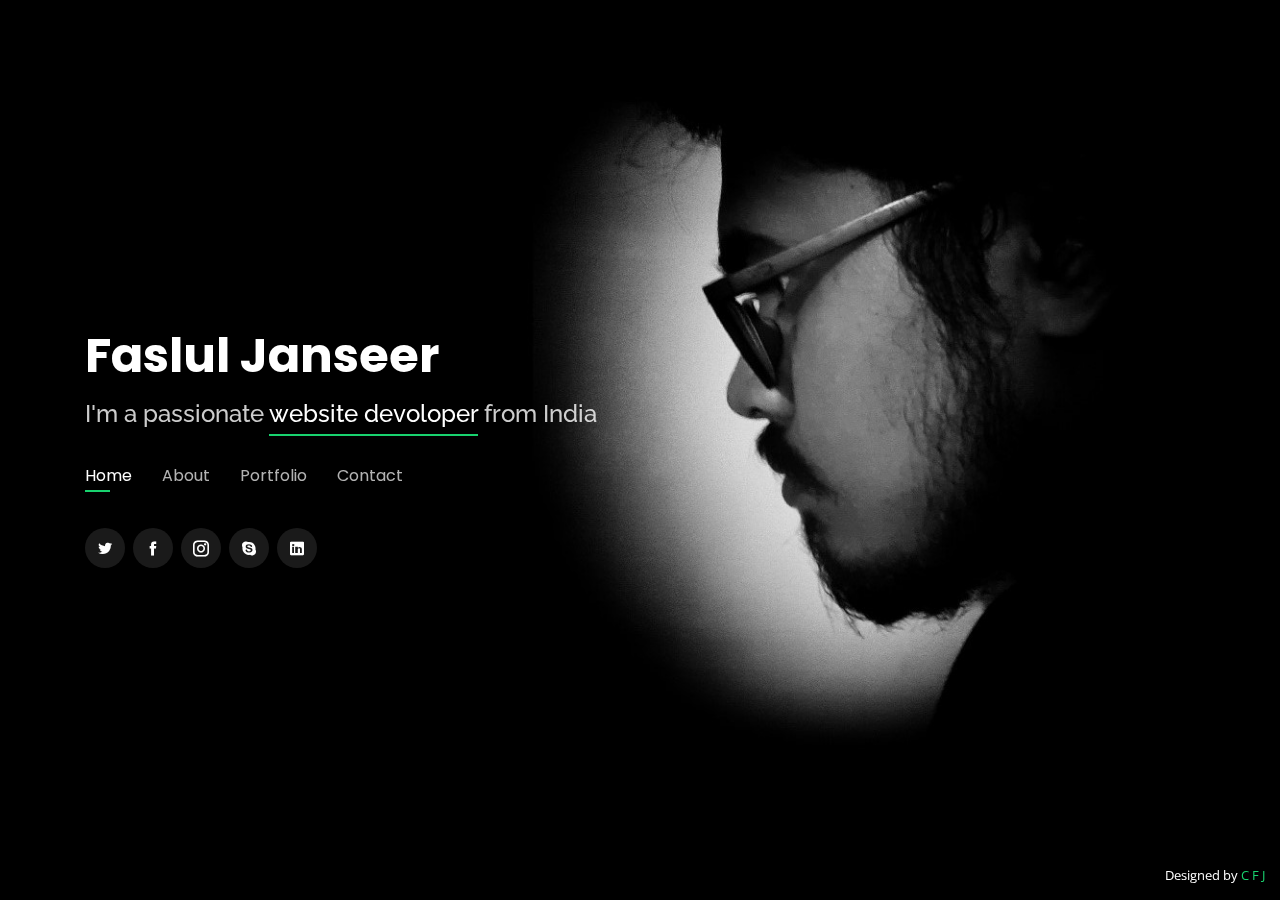
<file: index.html>
<!DOCTYPE html>
<html lang="en">

<head>
  <meta charset="utf-8">
  <meta content="width=device-width, initial-scale=1.0" name="viewport">

  <title>Faslul Janseer</title>
  <meta content="" name="descriptison">
  <meta content="" name="keywords">

  <!-- Favicons -->
  <link href="assets/img/profile.jpeg" rel="icon">
  <link href="assets/img/apple-touch-icon.png" rel="apple-touch-icon">

  <!-- Google Fonts -->
  <link href="https://fonts.googleapis.com/css?family=Open+Sans:300,300i,400,400i,600,600i,700,700i|Raleway:300,300i,400,400i,500,500i,600,600i,700,700i|Poppins:300,300i,400,400i,500,500i,600,600i,700,700i" rel="stylesheet">

  <!-- Vendor CSS Files -->
  <link href="assets/vendor/bootstrap/css/bootstrap.min.css" rel="stylesheet">
  <link href="assets/vendor/icofont/icofont.min.css" rel="stylesheet">
  <link href="assets/vendor/remixicon/remixicon.css" rel="stylesheet">
  <link href="assets/vendor/owl.carousel/assets/owl.carousel.min.css" rel="stylesheet">
  <link href="assets/vendor/boxicons/css/boxicons.min.css" rel="stylesheet">
  <link href="assets/vendor/venobox/venobox.css" rel="stylesheet">

  <!-- Template Main CSS File -->
  <link href="assets/css/style.css" rel="stylesheet">
  <script src="https://ajax.googleapis.com/ajax/libs/jquery/3.5.1/jquery.min.js"></script>

</head>

<body>

  <!-- ======= Header ======= -->
  <header id="header" class="header-tops">
    <div class="container">

      <h1><a href="index.html">Faslul Janseer</a></h1>
      <!-- Uncomment below if you prefer to use an image logo -->
      <!-- <a href="index.html" class="mr-auto"><img src="assets/img/logo.png" alt="" class="img-fluid"></a> -->
      <h2>I'm a passionate <span>website devoloper</span> from India</h2>

      <nav class="nav-menu d-none d-lg-block">
        <ul>
          <li class="active"><a href="#header">Home</a></li>
          <li><a href="#about">About</a></li>
          <li><a href="#portfolio">Portfolio</a></li>
          <li><a href="#contact">Contact</a></li>
        </ul>
      </nav><!-- .nav-menu -->

      <div class="social-links">
        <a href="https://twitter.com/fasluljanseer" class="twitter"><i class="icofont-twitter"></i></a>
        <a href="https://www.facebook.com/fasluljanseer.fasluljanseer" class="facebook"><i class="icofont-facebook"></i></a>
        <a href="https://www.instagram.com/janseer_ckn/" class="instagram"><i class="icofont-instagram"></i></a>
        <a href="#" class="google-plus"><i class="icofont-skype"></i></a>
        <a href="https://in.linkedin.com/in/faslul-janseer-579126147" class="linkedin"><i class="icofont-linkedin"></i></a>
      </div>

    </div>
  </header><!-- End Header -->

  <!-- ======= About Section ======= -->
  <section id="about" class="about">

    <!-- ======= About Me ======= -->
    <div class="about-me container">

      <div class="section-title">
        <h2>About</h2>
        <p>Learn more about me</p>
      </div>

      <div class="row">
        <div class="col-lg-4" data-aos="fade-right">
          <img src="assets/img/profile.jpeg" class="img-fluid" alt="">
        </div>
        <div class="col-lg-8 pt-4 pt-lg-0 content" data-aos="fade-left">
          <h3>website developer</h3>
          <p class="font-italic">
           Design and develop responsive website.
          </p>
          <div class="row">
            <div class="col-lg-6">
              <ul>
                <li><i class="icofont-rounded-right"></i> <strong>Birthday:</strong> 8 JUNE 1998</li>
                <li><i class="icofont-rounded-right"></i> <strong>Website:</strong> www.fasluljanseer.com</li>
                <li><i class="icofont-rounded-right"></i> <strong>Phone:</strong> +91 7558075100</li>
                <li><i class="icofont-rounded-right"></i> <strong>City:</strong> Malappuram, Kerala</li>
              </ul>
            </div>
            <div class="col-lg-6">
              <ul>
                <li><i class="icofont-rounded-right"></i> <strong>Age:</strong> 22</li>
                <li><i class="icofont-rounded-right"></i> <strong>Degree:</strong> Master</li>
                <li><i class="icofont-rounded-right"></i> <strong>Email:</strong> fasluljanseer@gmail.com</li>
                <li><i class="icofont-rounded-right"></i> <strong>Freelance:</strong> Available</li>
              </ul>
            </div>
          </div>
          <p>

          </p>
        </div>
      </div>

    </div><!-- End About Me -->

    <!-- ======= Counts ======= -->
    <!-- End Counts -->

    <!-- ======= Skills  ======= -->
    <div class="skills container">

      <div class="section-title">
        <h2>Skills</h2>
      </div>

      <div class="row skills-content">

        <div class="col-lg-6">

          <div class="progress">
            <span class="skill">HTML <i class="val">99%</i></span>
            <div class="progress-bar-wrap">
              <div class="progress-bar" role="progressbar" aria-valuenow="99" aria-valuemin="0" aria-valuemax="100"></div>
            </div>
          </div>

          <div class="progress">
            <span class="skill">CSS <i class="val">90%</i></span>
            <div class="progress-bar-wrap">
              <div class="progress-bar" role="progressbar" aria-valuenow="90" aria-valuemin="0" aria-valuemax="100"></div>
            </div>
          </div>

          <div class="progress">
            <span class="skill">JavaScript <i class="val">75%</i></span>
            <div class="progress-bar-wrap">
              <div class="progress-bar" role="progressbar" aria-valuenow="75" aria-valuemin="0" aria-valuemax="100"></div>
            </div>
          </div>

        </div>

        <div class="col-lg-6">

          <div class="progress">
            <span class="skill">PHP <i class="val">40%</i></span>
            <div class="progress-bar-wrap">
              <div class="progress-bar" role="progressbar" aria-valuenow="40" aria-valuemin="0" aria-valuemax="100"></div>
            </div>
          </div>

          <div class="progress">
            <span class="skill">WordPress/CMS <i class="val">60%</i></span>
            <div class="progress-bar-wrap">
              <div class="progress-bar" role="progressbar" aria-valuenow="60" aria-valuemin="0" aria-valuemax="100"></div>
            </div>
          </div>

          <div class="progress">
            <span class="skill">Photoshop <i class="val">30%</i></span>
            <div class="progress-bar-wrap">
              <div class="progress-bar" role="progressbar" aria-valuenow="30" aria-valuemin="0" aria-valuemax="100"></div>
            </div>
          </div>

        </div>

      </div>

    </div><!-- End Skills -->

    <!-- ======= Interests ======= -->
    <div class="interests container">

      <div class="section-title">
        <h2>Interests</h2>
      </div>

      <div class="row">
        <div class="col-lg-3 col-md-4">
          <div class="icon-box">
            <i class="ri-music-2-line" style="color: #7801ff;"></i>
            <h3>Music</h3>
          </div>
        </div>
        <div class="col-lg-3 col-md-4">
          <div class="icon-box">
            <i class="ri-game-line" style="color: #07ffac;"></i>
            <h3>Games</h3>
          </div>
        </div>
        <div class="col-lg-3 col-md-4">
          <div class="icon-box">
            <i class="ri-code-line" style="color: #ffbb2c;"></i>
            <h3>Coding</h3>
          </div>
        </div>
        <div class="col-lg-3 col-md-4">
          <div class="icon-box">
            <i class="ri-movie-line" style="color: #ff1313;"></i>
            <h3>Movies</h3>
          </div>
        </div>
      </div>

    </div><!-- End Interests -->

    <!-- ======= Testimonials ======= -->
    <!-- End Testimonials  -->

  </section><!-- End About Section -->

  <!-- ======= Resume Section ======= -->
  <!-- End Resume Section -->

  <!-- ======= Services Section ======= -->
  <!-- End Services Section -->

  <!-- ======= Portfolio Section ======= -->
  <section id="portfolio" class="portfolio">
    <div class="container">

      <div class="section-title">
        <h2>Works</h2>
        <p>My Works</p>
      </div>

      <div class="row">
        <div class="col-lg-12 d-flex justify-content-center">
          <ul id="portfolio-flters">
            <li data-filter="*" class="filter-active">All</li>
            <li data-filter=".filter-app">App</li>
            <li data-filter=".filter-card">Images</li>
            <li data-filter=".filter-web">Web</li>
          </ul>
        </div>
      </div>

      <div class="row portfolio-container">

        <div class="col-lg-4 col-md-6 portfolio-item filter-app">
          <div class="portfolio-wrap">
            <img src="assets/img/portfolio/portfolio-1.jpg" class="img-fluid" alt="">
            <div class="portfolio-info">
              <h4>App 1</h4>
              <p>App</p>
              <div class="portfolio-links">
                <a href="assets/img/portfolio/portfolio-1.jpg" data-gall="portfolioGallery" class="venobox" title="App 1"><i class="bx bx-plus"></i></a>
                <a href="portfolio-details.html" data-gall="portfolioDetailsGallery" data-vbtype="iframe" class="venobox" title="Portfolio Details"><i class="bx bx-link"></i></a>
              </div>
            </div>
          </div>
        </div>

        <div class="col-lg-4 col-md-6 portfolio-item filter-web">
          <div class="portfolio-wrap">
            <img src="assets/img/portfolio/messiPage.JPG" class="img-fluid" style="height: 265px;" alt="">
            <div class="portfolio-info">
              <h4>Web 3</h4>
              <p>Web</p>
              <div class="portfolio-links">
                <a href="assets/img/portfolio/messiPage.JPG" data-gall="portfolioGallery" class="venobox" title="Web 3"><i class="bx bx-plus"></i></a>
                <a href="https://cfjanseer.github.io/messi/" data-gall="portfolioDetailsGallery" data-vbtype="iframe" class="venobox" title="Portfolio Details"><i class="bx bx-link"></i></a>
              </div>
            </div>
          </div>
        </div>

        <div class="col-lg-4 col-md-6 portfolio-item filter-app">
          <div class="portfolio-wrap">
            <img src="assets/img/portfolio/portfolio-3.jpg" class="img-fluid" alt="">
            <div class="portfolio-info">
              <h4>App 2</h4>
              <p>App</p>
              <div class="portfolio-links">
                <a href="assets/img/portfolio/portfolio-3.jpg" data-gall="portfolioGallery" class="venobox" title="App 2"><i class="bx bx-plus"></i></a>
                <a href="portfolio-details.html" data-gall="portfolioDetailsGallery" data-vbtype="iframe" class="venobox" title="Portfolio Details"><i class="bx bx-link"></i></a>
              </div>
            </div>
          </div>
        </div>

        <div class="col-lg-4 col-md-6 portfolio-item filter-card">
          <div class="portfolio-wrap">
            <img src="assets/img/portfolio/portfolio-4.jpg" class="img-fluid" alt="">
            <div class="portfolio-info">
              <h4>Card 2</h4>
              <p>Card</p>
              <div class="portfolio-links">
                <a href="assets/img/portfolio/portfolio-4.jpg" data-gall="portfolioGallery" class="venobox" title="Card 2"><i class="bx bx-plus"></i></a>
                <a href="portfolio-details.html" data-gall="portfolioDetailsGallery" data-vbtype="iframe" class="venobox" title="Portfolio Details"><i class="bx bx-link"></i></a>
              </div>
            </div>
          </div>
        </div>

        <div class="col-lg-4 col-md-6 portfolio-item filter-web">
          <div class="portfolio-wrap">
            <img src="assets/img/portfolio/portfolio-5.jpg" class="img-fluid" alt="">
            <div class="portfolio-info">
              <h4>Web 2</h4>
              <p>Web</p>
              <div class="portfolio-links">
                <a href="assets/img/portfolio/portfolio-5.jpg" data-gall="portfolioGallery" class="venobox" title="Web 2"><i class="bx bx-plus"></i></a>
                <a href="portfolio-details.html" data-gall="portfolioDetailsGallery" data-vbtype="iframe" class="venobox" title="Portfolio Details"><i class="bx bx-link"></i></a>
              </div>
            </div>
          </div>
        </div>

        <div class="col-lg-4 col-md-6 portfolio-item filter-app">
          <div class="portfolio-wrap">
            <img src="assets/img/portfolio/portfolio-6.jpg" class="img-fluid" alt="">
            <div class="portfolio-info">
              <h4>App 3</h4>
              <p>App</p>
              <div class="portfolio-links">
                <a href="assets/img/portfolio/portfolio-6.jpg" data-gall="portfolioGallery" class="venobox" title="App 3"><i class="bx bx-plus"></i></a>
                <a href="portfolio-details.html" data-gall="portfolioDetailsGallery" data-vbtype="iframe" class="venobox" title="Portfolio Details"><i class="bx bx-link"></i></a>
              </div>
            </div>
          </div>
        </div>

        <div class="col-lg-4 col-md-6 portfolio-item filter-card">
          <div class="portfolio-wrap">
            <img src="assets/img/portfolio/portfolio-7.jpg" class="img-fluid" alt="">
            <div class="portfolio-info">
              <h4>Card 1</h4>
              <p>Card</p>
              <div class="portfolio-links">
                <a href="assets/img/portfolio/portfolio-7.jpg" data-gall="portfolioGallery" class="venobox" title="Card 1"><i class="bx bx-plus"></i></a>
                <a href="portfolio-details.html" data-gall="portfolioDetailsGallery" data-vbtype="iframe" class="venobox" title="Portfolio Details"><i class="bx bx-link"></i></a>
              </div>
            </div>
          </div>
        </div>

        <div class="col-lg-4 col-md-6 portfolio-item filter-card">
          <div class="portfolio-wrap">
            <img src="assets/img/portfolio/portfolio-8.jpg" class="img-fluid" alt="">
            <div class="portfolio-info">
              <h4>Card 3</h4>
              <p>Card</p>
              <div class="portfolio-links">
                <a href="assets/img/portfolio/portfolio-8.jpg" data-gall="portfolioGallery" class="venobox" title="Card 3"><i class="bx bx-plus"></i></a>
                <a href="portfolio-details.html" data-gall="portfolioDetailsGallery" data-vbtype="iframe" class="venobox" title="Portfolio Details"><i class="bx bx-link"></i></a>
              </div>
            </div>
          </div>
        </div>

        <div class="col-lg-4 col-md-6 portfolio-item filter-web">
          <div class="portfolio-wrap">
            <img src="assets/img/portfolio/portfolio-9.jpg" class="img-fluid" alt="">
            <div class="portfolio-info">
              <h4>Web 3</h4>
              <p>Web</p>
              <div class="portfolio-links">
                <a href="assets/img/portfolio/portfolio-9.jpg" data-gall="portfolioGallery" class="venobox" title="Web 3"><i class="bx bx-plus"></i></a>
                <a href="portfolio-details.html" data-gall="portfolioDetailsGallery" data-vbtype="iframe" class="venobox" title="Portfolio Details"><i class="bx bx-link"></i></a>
              </div>
            </div>
          </div>
        </div>

      </div>

    </div>
  </section><!-- End Portfolio Section -->

  <!-- ======= Contact Section ======= -->
  <section id="contact" class="contact">
    <div class="container">

      <div class="section-title">
        <h2>Contact</h2>
        <p>Contact Me</p>
      </div>

      <div class="row mt-2">

        <div class="col-md-6 d-flex align-items-stretch">
          <div class="info-box">
            <i class="bx bx-map"></i>
            <h3>My Address</h3>
            <p>Chukkan House,Achanambalam,Vengara PIN: 676304</p>
          </div>
        </div>

        <div class="col-md-6 mt-4 mt-md-0 d-flex align-items-stretch">
          <div class="info-box">
            <i class="bx bx-share-alt"></i>
            <h3>Social Profiles</h3>
            <div class="social-links">
              <a href="https://twitter.com/fasluljanseer" class="twitter"><i class="icofont-twitter"></i></a>
              <a href="https://www.facebook.com/fasluljanseer.fasluljanseer" class="facebook"><i class="icofont-facebook"></i></a>
              <a href="https://www.instagram.com/janseer_ckn/" class="instagram"><i class="icofont-instagram"></i></a>
              <a href="#" class="google-plus"><i class="icofont-skype"></i></a>
              <a href="https://in.linkedin.com/in/faslul-janseer-579126147" class="linkedin"><i class="icofont-linkedin"></i></a>
            </div>
          </div>
        </div>

        <div class="col-md-6 mt-4 d-flex align-items-stretch">
          <div class="info-box">
            <i class="bx bx-envelope"></i>
            <h3>Email Me</h3>
            <p>fasluljanseer@gmail.com</p>
          </div>
        </div>
        <div class="col-md-6 mt-4 d-flex align-items-stretch">
          <div class="info-box">
            <i class="bx bx-phone-call"></i>
            <h3>Call Me</h3>
            <p>+91 7558075100</p>
          </div>
        </div>
      </div>

      <form id="submit-form" action="" role="form" class="php-email-form mt-4">
        <div class="form-row">
          <div class="col-md-6 form-group">
            <input type="text" name="name" class="form-control" id="name" placeholder="Your Name" data-rule="minlen:4" data-msg="Please enter at least 4 chars" />
            <div class="validate"></div>
          </div>
          <div class="col-md-6 form-group">
            <input type="email" class="form-control" name="email" id="email" placeholder="Your Email" data-rule="email" data-msg="Please enter a valid email" />
            <div class="validate"></div>
          </div>
        </div>
        <div class="form-group">
          <input type="text" class="form-control" name="subject" id="subject" placeholder="Phone Number" data-rule="minlen:4" data-msg="Please enter valid number" />
          <div class="validate"></div>
        </div>
        <div class="form-group">
          <textarea class="form-control" name="message" rows="5" data-rule="required" data-msg="Please write something for us" placeholder="Message"></textarea>
          <div class="validate"></div>
        </div>
        <div class="mb-3">
          <div class="loading">Loading</div>
          <div class="error-message"></div>
          <div class="sent-message">Your message has been sent. Thank you!</div>
        </div>
        <div class="text-center"><button type="submit">Send Message</button></div>
      </form>

    </div>
  </section><!-- End Contact Section -->

  <div class="credits">
    Designed by <a href="#">C F J</a>
  </div>
  <script>
    $("#submit-form").submit((e)=>{
        e.preventDefault()
        $.ajax({
            url:"https://script.google.com/macros/s/AKfycbzN5io8BKmFeEkJIKu2yiaWiBEi6a71XeJb0vb2a1EpJMYnyy0/exec",
            data:$("#submit-form").serialize(),
            method:"post",
            success:function (response){
                alert("Form submitted successfully")
                window.location.reload()
                //window.location.href="https://google.com"
            },
            error:function (err){
                alert("Something Error")

            }
        })
    })
</script>

  <!-- Vendor JS Files -->
  <script src="assets/vendor/jquery/jquery.min.js"></script>
  <script src="assets/vendor/bootstrap/js/bootstrap.bundle.min.js"></script>
  <script src="assets/vendor/jquery.easing/jquery.easing.min.js"></script>
  <script src="assets/vendor/php-email-form/validate.js"></script>
  <script src="assets/vendor/waypoints/jquery.waypoints.min.js"></script>
  <script src="assets/vendor/counterup/counterup.min.js"></script>
  <script src="assets/vendor/owl.carousel/owl.carousel.min.js"></script>
  <script src="assets/vendor/isotope-layout/isotope.pkgd.min.js"></script>
  <script src="assets/vendor/venobox/venobox.min.js"></script>

  <!-- Template Main JS File -->
  <script src="assets/js/main.js"></script>

</body>

</html>
</file>
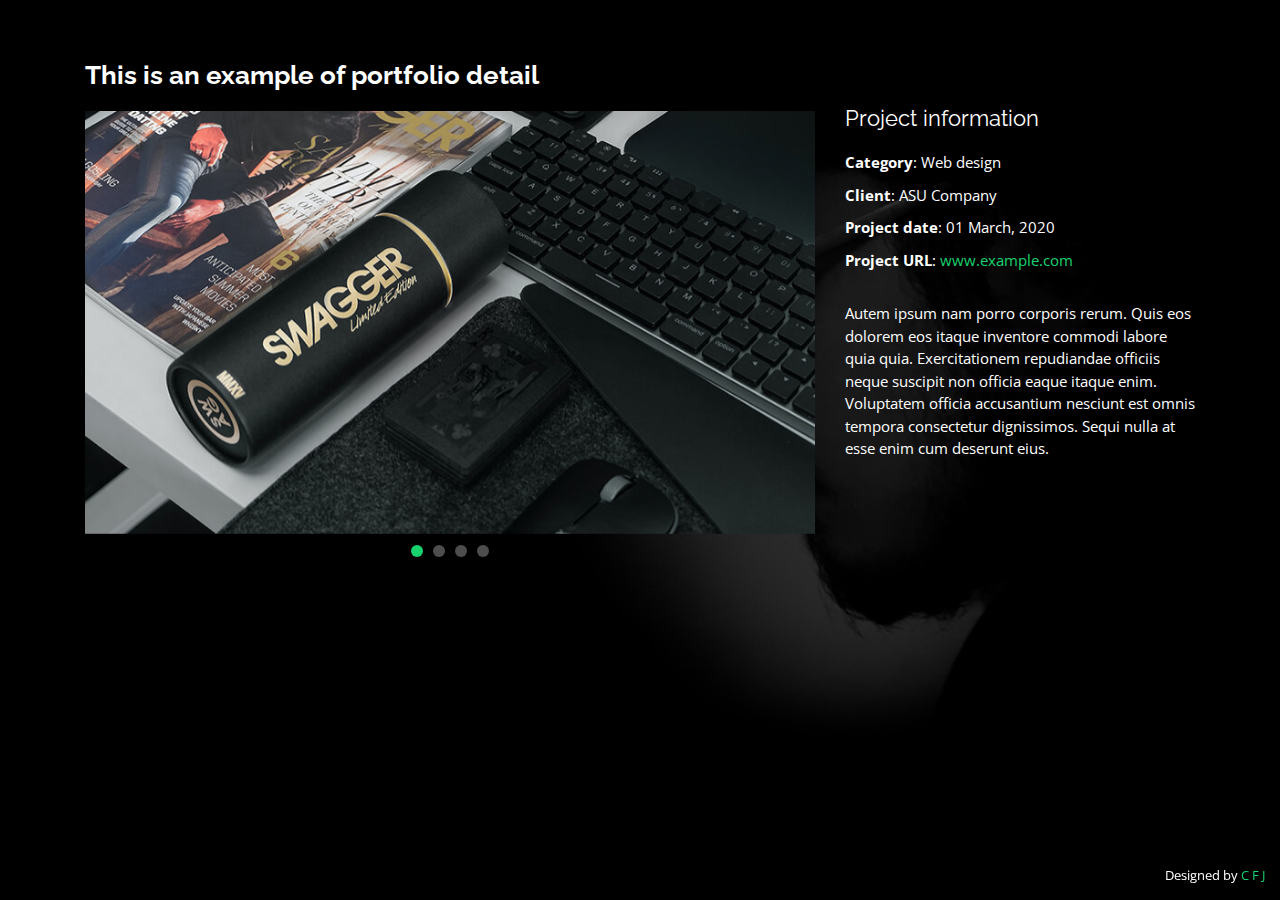
<file: portfolio-details.html>
<!DOCTYPE html>
<html lang="en">

<head>
  <meta charset="utf-8">
  <meta content="width=device-width, initial-scale=1.0" name="viewport">

  <title>Portfolio Details - Personal Bootstrap Template</title>
  <meta content="" name="descriptison">
  <meta content="" name="keywords">

  <!-- Favicons -->
  <link href="assets/img/favicon.png" rel="icon">
  <link href="assets/img/apple-touch-icon.png" rel="apple-touch-icon">

  <!-- Google Fonts -->
  <link href="https://fonts.googleapis.com/css?family=Open+Sans:300,300i,400,400i,600,600i,700,700i|Raleway:300,300i,400,400i,500,500i,600,600i,700,700i|Poppins:300,300i,400,400i,500,500i,600,600i,700,700i" rel="stylesheet">

  <!-- Vendor CSS Files -->
  <link href="assets/vendor/bootstrap/css/bootstrap.min.css" rel="stylesheet">
  <link href="assets/vendor/icofont/icofont.min.css" rel="stylesheet">
  <link href="assets/vendor/remixicon/remixicon.css" rel="stylesheet">
  <link href="assets/vendor/owl.carousel/assets/owl.carousel.min.css" rel="stylesheet">
  <link href="assets/vendor/boxicons/css/boxicons.min.css" rel="stylesheet">
  <link href="assets/vendor/venobox/venobox.css" rel="stylesheet">

  <!-- Template Main CSS File -->
  <link href="assets/css/style.css" rel="stylesheet">

  <!-- =======================================================
  * Template Name: Personal - v2.3.0
  * Template URL: https://bootstrapmade.com/personal-free-resume-bootstrap-template/
  * Author: BootstrapMade.com
  * License: https://bootstrapmade.com/license/
  ======================================================== -->
</head>

<body>

  <main id="main">

    <!-- ======= Portfolio Details ======= -->
    <div id="portfolio-details" class="portfolio-details">
      <div class="container">

        <div class="row">

          <div class="col-lg-8">
            <h2 class="portfolio-title">This is an example of portfolio detail</h2>
            <div class="owl-carousel portfolio-details-carousel">
              <img src="assets/img/portfolio/portfolio-details-1.jpg" class="img-fluid" alt="">
              <img src="assets/img/portfolio/portfolio-details-2.jpg" class="img-fluid" alt="">
              <img src="assets/img/portfolio/portfolio-details-3.jpg" class="img-fluid" alt="">
              <img src="assets/img/portfolio/messiPage.JPG" class="img-fluid" alt="">
            </div>
          </div>

          <div class="col-lg-4 portfolio-info">
            <h3>Project information</h3>
            <ul>
              <li><strong>Category</strong>: Web design</li>
              <li><strong>Client</strong>: ASU Company</li>
              <li><strong>Project date</strong>: 01 March, 2020</li>
              <li><strong>Project URL</strong>: <a href="#">www.example.com</a></li>
            </ul>

            <p>
              Autem ipsum nam porro corporis rerum. Quis eos dolorem eos itaque inventore commodi labore quia quia. Exercitationem repudiandae officiis neque suscipit non officia eaque itaque enim. Voluptatem officia accusantium nesciunt est omnis tempora consectetur dignissimos. Sequi nulla at esse enim cum deserunt eius.
            </p>
          </div>

        </div>

      </div>
    </div><!-- End Portfolio Details -->

  </main><!-- End #main -->

  <div class="credits">
    <!-- All the links in the footer should remain intact. -->
    <!-- You can delete the links only if you purchased the pro version. -->
    <!-- Licensing information: https://bootstrapmade.com/license/ -->
    <!-- Purchase the pro version with working PHP/AJAX contact form: https://bootstrapmade.com/personal-free-resume-bootstrap-template/ -->
    Designed by <a href="#">C F J</a>
  </div>

  <!-- Vendor JS Files -->
  <script src="assets/vendor/jquery/jquery.min.js"></script>
  <script src="assets/vendor/bootstrap/js/bootstrap.bundle.min.js"></script>
  <script src="assets/vendor/jquery.easing/jquery.easing.min.js"></script>
  <script src="assets/vendor/php-email-form/validate.js"></script>
  <script src="assets/vendor/waypoints/jquery.waypoints.min.js"></script>
  <script src="assets/vendor/counterup/counterup.min.js"></script>
  <script src="assets/vendor/owl.carousel/owl.carousel.min.js"></script>
  <script src="assets/vendor/isotope-layout/isotope.pkgd.min.js"></script>
  <script src="assets/vendor/venobox/venobox.min.js"></script>

  <!-- Template Main JS File -->
  <script src="assets/js/main.js"></script>

</body>

</html>
</file>
<file: assets/vendor/venobox/venobox.css>
/* ------ venobox.css --------*/
.vbox-overlay *, .vbox-overlay *:before, .vbox-overlay *:after{
    -webkit-backface-visibility: hidden;
    -webkit-box-sizing:border-box;
    -moz-box-sizing:border-box;
    box-sizing:border-box;
}
.vbox-overlay * { 
    -webkit-backface-visibility: visible;
    backface-visibility: visible;
}
.vbox-overlay{
    display: -webkit-flex;
    display: flex;
    -webkit-flex-direction: column;
    flex-direction: column;
    -webkit-justify-content: center;
    justify-content: center;
    -webkit-align-items: center;
    align-items: center;
    position: fixed;
    left: 0;
    top: 0;
    bottom: 0;
    right: 0;
    z-index: 999999;
}

/* ----- navigation ----- */
.vbox-title{
    width: 100%;
    height: 40px;
    float: left;
    text-align: center;
    line-height: 28px;
    font-size: 12px;
    padding: 6px 50px;
    overflow: hidden;
    position: fixed;
    display: none;
    left: 0;
    z-index: 89;
}
.vbox-close{
    cursor: pointer;
    position: fixed;
    top: -1px;
    right: 0;
    width: 50px;
    height: 40px;
    padding: 6px;
    display: block;
    background-position:10px center;
    overflow: hidden;
    font-size: 24px;
    line-height: 1;
    text-align: center;
    z-index: 99;
}
.vbox-left{
    cursor: pointer;
    position: fixed;
    left: 0;
    height: 40px;
    overflow: hidden;
    line-height: 28px;
    font-size: 12px;
    z-index: 99;
    display: flex;
    align-items:center;
}
.vbox-num{
    display: inline-block;
    margin: 6px 0 6px 15px;
}
/* ----- Social share ----- */
.vbox-share{
    line-height: 28px;
    font-size: 12px;
    overflow: hidden;
    position: fixed;
    left: 0;
    z-index: 98;
    display: flex;
    align-items:center;
    justify-content: center;
    width: 100%;
    text-align: center;
}
.vbox-share svg{
    max-height: 28px;
    width: 28px;
    z-index: 10;
    margin-left: 12px;
    margin-top: 6px;
    margin-bottom: 6px;
    vertical-align: middle;
}


/* ----- navigation ARROWS ----- */
.vbox-next, .vbox-prev{
    position: fixed;
    top: 50%;
    margin-top: -15px;
    overflow: hidden;
    cursor: pointer;
    display: block;
    width: 45px;
    height: 45px;
    z-index: 99;
}
.vbox-next span, .vbox-prev span{
    position: relative;
    width: 20px;
    height: 20px;
    border: 2px solid transparent;
    border-top-color: #B6B6B6;
    border-right-color: #B6B6B6;
    text-indent: -100px;
    position: absolute;
    top: 8px;
    display: block;
}
.vbox-prev{
    left: 15px;
}
.vbox-next{
    right: 15px;
}
.vbox-prev span{
    left: 10px;
    -ms-transform: rotate(-135deg);
    -webkit-transform: rotate(-135deg);
    transform: rotate(-135deg);
}
.vbox-next span{
    -ms-transform: rotate(45deg);
    -webkit-transform: rotate(45deg);
    transform: rotate(45deg);
    right: 10px;
}
/* ------- inline window ------ */
.vbox-inline{
    width: 420px;
    height: 315px;
    height: 70vh;
    padding: 10px;
    background: #fff;
    margin: 0 auto;
    overflow: auto;
    text-align: left;
}
/* ------- Video & iFrames window ------ */
.venoframe{
    max-width: 100%;
    width: 100%;
    border: none;
    width: 100%;
    height: 260px;
    height: 70vh;
}
.venoframe.vbvid{
    height: 260px;
}
@media (min-width: 768px) {
    .venoframe, .vbox-inline{
        width: 90%;
        height: 360px;
        height: 70vh;
    }
    .venoframe.vbvid{
        width: 640px;
        height: 360px;
    }
}
@media (min-width: 992px) {
    .venoframe, .vbox-inline{
        max-width: 1200px;
        width: 80%;
        height: 540px;
        height: 70vh;
    }
    .venoframe.vbvid{
        width: 960px;
        height: 540px;
    }
}
/* 
Please do NOT edit this part! 
or at least read this note: http://i.imgur.com/7C0ws9e.gif
*/
.vbox-open{
    overflow: hidden;
}
.vbox-container{
    position: absolute;
    left: 0;
    right: 0;
    top: 0;
    bottom: 0;
    overflow-x: hidden;
    overflow-y: scroll;
    overflow-scrolling: touch;
    -webkit-overflow-scrolling: touch;
    z-index: 20;
    max-height: 100%;

}

.vbox-content{
    text-align: center;
    float: left;
    width: 100%;
    position: relative;
    overflow: hidden;
    padding: 20px 4%;
}
.vbox-container img{
    max-width: 100%;
    height: auto;
}
.vbox-figlio{
    box-shadow: 0 0 12px rgba(0,0,0,0.19), 0 6px 6px rgba(0,0,0,0.23);
    max-width: 100%;
    text-align: initial;
}
img.vbox-figlio{
    -webkit-user-select: none;
-khtml-user-select: none;
-moz-user-select: none;
-o-user-select: none;
user-select: none;
}
.vbox-content.swipe-left{
    margin-left: -200px !important;
}
.vbox-content.swipe-right{
    margin-left: 200px !important;
}
.vbox-animated{
    webkit-transition: margin 300ms ease-out;
    transition: margin 300ms ease-out;
}

/* ---------- preloader ----------
 * SPINKIT 
 * http://tobiasahlin.com/spinkit/
-------------------------------- */
.sk-double-bounce,.sk-rotating-plane{width:40px;height:40px;margin:40px auto}.sk-rotating-plane{background-color:#333;-webkit-animation:sk-rotatePlane 1.2s infinite ease-in-out;animation:sk-rotatePlane 1.2s infinite ease-in-out}@-webkit-keyframes sk-rotatePlane{0%{-webkit-transform:perspective(120px) rotateX(0) rotateY(0);transform:perspective(120px) rotateX(0) rotateY(0)}50%{-webkit-transform:perspective(120px) rotateX(-180.1deg) rotateY(0);transform:perspective(120px) rotateX(-180.1deg) rotateY(0)}100%{-webkit-transform:perspective(120px) rotateX(-180deg) rotateY(-179.9deg);transform:perspective(120px) rotateX(-180deg) rotateY(-179.9deg)}}@keyframes sk-rotatePlane{0%{-webkit-transform:perspective(120px) rotateX(0) rotateY(0);transform:perspective(120px) rotateX(0) rotateY(0)}50%{-webkit-transform:perspective(120px) rotateX(-180.1deg) rotateY(0);transform:perspective(120px) rotateX(-180.1deg) rotateY(0)}100%{-webkit-transform:perspective(120px) rotateX(-180deg) rotateY(-179.9deg);transform:perspective(120px) rotateX(-180deg) rotateY(-179.9deg)}}.sk-double-bounce{position:relative}.sk-double-bounce .sk-child{width:100%;height:100%;border-radius:50%;background-color:#333;opacity:.6;position:absolute;top:0;left:0;-webkit-animation:sk-doubleBounce 2s infinite ease-in-out;animation:sk-doubleBounce 2s infinite ease-in-out}.sk-chasing-dots .sk-child,.sk-spinner-pulse,.sk-three-bounce .sk-child{background-color:#333;border-radius:100%}.sk-double-bounce .sk-double-bounce2{-webkit-animation-delay:-1s;animation-delay:-1s}@-webkit-keyframes sk-doubleBounce{0%,100%{-webkit-transform:scale(0);transform:scale(0)}50%{-webkit-transform:scale(1);transform:scale(1)}}@keyframes sk-doubleBounce{0%,100%{-webkit-transform:scale(0);transform:scale(0)}50%{-webkit-transform:scale(1);transform:scale(1)}}.sk-wave{margin:40px auto;width:50px;height:40px;text-align:center;font-size:10px}.sk-wave .sk-rect{background-color:#333;height:100%;width:6px;display:inline-block;-webkit-animation:sk-waveStretchDelay 1.2s infinite ease-in-out;animation:sk-waveStretchDelay 1.2s infinite ease-in-out}.sk-wave .sk-rect1{-webkit-animation-delay:-1.2s;animation-delay:-1.2s}.sk-wave .sk-rect2{-webkit-animation-delay:-1.1s;animation-delay:-1.1s}.sk-wave .sk-rect3{-webkit-animation-delay:-1s;animation-delay:-1s}.sk-wave .sk-rect4{-webkit-animation-delay:-.9s;animation-delay:-.9s}.sk-wave .sk-rect5{-webkit-animation-delay:-.8s;animation-delay:-.8s}@-webkit-keyframes sk-waveStretchDelay{0%,100%,40%{-webkit-transform:scaleY(.4);transform:scaleY(.4)}20%{-webkit-transform:scaleY(1);transform:scaleY(1)}}@keyframes sk-waveStretchDelay{0%,100%,40%{-webkit-transform:scaleY(.4);transform:scaleY(.4)}20%{-webkit-transform:scaleY(1);transform:scaleY(1)}}.sk-wandering-cubes{margin:40px auto;width:40px;height:40px;position:relative}.sk-wandering-cubes .sk-cube{background-color:#333;width:10px;height:10px;position:absolute;top:0;left:0;-webkit-animation:sk-wanderingCube 1.8s ease-in-out -1.8s infinite both;animation:sk-wanderingCube 1.8s ease-in-out -1.8s infinite both}.sk-chasing-dots,.sk-spinner-pulse{width:40px;height:40px;margin:40px auto}.sk-wandering-cubes .sk-cube2{-webkit-animation-delay:-.9s;animation-delay:-.9s}@-webkit-keyframes sk-wanderingCube{0%{-webkit-transform:rotate(0);transform:rotate(0)}25%{-webkit-transform:translateX(30px) rotate(-90deg) scale(.5);transform:translateX(30px) rotate(-90deg) scale(.5)}50%{-webkit-transform:translateX(30px) translateY(30px) rotate(-179deg);transform:translateX(30px) translateY(30px) rotate(-179deg)}50.1%{-webkit-transform:translateX(30px) translateY(30px) rotate(-180deg);transform:translateX(30px) translateY(30px) rotate(-180deg)}75%{-webkit-transform:translateX(0) translateY(30px) rotate(-270deg) scale(.5);transform:translateX(0) translateY(30px) rotate(-270deg) scale(.5)}100%{-webkit-transform:rotate(-360deg);transform:rotate(-360deg)}}@keyframes sk-wanderingCube{0%{-webkit-transform:rotate(0);transform:rotate(0)}25%{-webkit-transform:translateX(30px) rotate(-90deg) scale(.5);transform:translateX(30px) rotate(-90deg) scale(.5)}50%{-webkit-transform:translateX(30px) translateY(30px) rotate(-179deg);transform:translateX(30px) translateY(30px) rotate(-179deg)}50.1%{-webkit-transform:translateX(30px) translateY(30px) rotate(-180deg);transform:translateX(30px) translateY(30px) rotate(-180deg)}75%{-webkit-transform:translateX(0) translateY(30px) rotate(-270deg) scale(.5);transform:translateX(0) translateY(30px) rotate(-270deg) scale(.5)}100%{-webkit-transform:rotate(-360deg);transform:rotate(-360deg)}}.sk-spinner-pulse{-webkit-animation:sk-pulseScaleOut 1s infinite ease-in-out;animation:sk-pulseScaleOut 1s infinite ease-in-out}@-webkit-keyframes sk-pulseScaleOut{0%{-webkit-transform:scale(0);transform:scale(0)}100%{-webkit-transform:scale(1);transform:scale(1);opacity:0}}@keyframes sk-pulseScaleOut{0%{-webkit-transform:scale(0);transform:scale(0)}100%{-webkit-transform:scale(1);transform:scale(1);opacity:0}}.sk-chasing-dots{position:relative;text-align:center;-webkit-animation:sk-chasingDotsRotate 2s infinite linear;animation:sk-chasingDotsRotate 2s infinite linear}.sk-chasing-dots .sk-child{width:60%;height:60%;display:inline-block;position:absolute;top:0;-webkit-animation:sk-chasingDotsBounce 2s infinite ease-in-out;animation:sk-chasingDotsBounce 2s infinite ease-in-out}.sk-chasing-dots .sk-dot2{top:auto;bottom:0;-webkit-animation-delay:-1s;animation-delay:-1s}@-webkit-keyframes sk-chasingDotsRotate{100%{-webkit-transform:rotate(360deg);transform:rotate(360deg)}}@keyframes sk-chasingDotsRotate{100%{-webkit-transform:rotate(360deg);transform:rotate(360deg)}}@-webkit-keyframes sk-chasingDotsBounce{0%,100%{-webkit-transform:scale(0);transform:scale(0)}50%{-webkit-transform:scale(1);transform:scale(1)}}@keyframes sk-chasingDotsBounce{0%,100%{-webkit-transform:scale(0);transform:scale(0)}50%{-webkit-transform:scale(1);transform:scale(1)}}.sk-three-bounce{margin:40px auto;width:80px;text-align:center}.sk-three-bounce .sk-child{width:20px;height:20px;display:inline-block;-webkit-animation:sk-three-bounce 1.4s ease-in-out 0s infinite both;animation:sk-three-bounce 1.4s ease-in-out 0s infinite both}.sk-circle .sk-child:before,.sk-fading-circle .sk-circle:before{display:block;border-radius:100%;content:'';background-color:#333}.sk-three-bounce .sk-bounce1{-webkit-animation-delay:-.32s;animation-delay:-.32s}.sk-three-bounce .sk-bounce2{-webkit-animation-delay:-.16s;animation-delay:-.16s}@-webkit-keyframes sk-three-bounce{0%,100%,80%{-webkit-transform:scale(0);transform:scale(0)}40%{-webkit-transform:scale(1);transform:scale(1)}}@keyframes sk-three-bounce{0%,100%,80%{-webkit-transform:scale(0);transform:scale(0)}40%{-webkit-transform:scale(1);transform:scale(1)}}.sk-circle{margin:40px auto;width:40px;height:40px;position:relative}.sk-circle .sk-child{width:100%;height:100%;position:absolute;left:0;top:0}.sk-circle .sk-child:before{margin:0 auto;width:15%;height:15%;-webkit-animation:sk-circleBounceDelay 1.2s infinite ease-in-out both;animation:sk-circleBounceDelay 1.2s infinite ease-in-out both}.sk-circle .sk-circle2{-webkit-transform:rotate(30deg);-ms-transform:rotate(30deg);transform:rotate(30deg)}.sk-circle .sk-circle3{-webkit-transform:rotate(60deg);-ms-transform:rotate(60deg);transform:rotate(60deg)}.sk-circle .sk-circle4{-webkit-transform:rotate(90deg);-ms-transform:rotate(90deg);transform:rotate(90deg)}.sk-circle .sk-circle5{-webkit-transform:rotate(120deg);-ms-transform:rotate(120deg);transform:rotate(120deg)}.sk-circle .sk-circle6{-webkit-transform:rotate(150deg);-ms-transform:rotate(150deg);transform:rotate(150deg)}.sk-circle .sk-circle7{-webkit-transform:rotate(180deg);-ms-transform:rotate(180deg);transform:rotate(180deg)}.sk-circle .sk-circle8{-webkit-transform:rotate(210deg);-ms-transform:rotate(210deg);transform:rotate(210deg)}.sk-circle .sk-circle9{-webkit-transform:rotate(240deg);-ms-transform:rotate(240deg);transform:rotate(240deg)}.sk-circle .sk-circle10{-webkit-transform:rotate(270deg);-ms-transform:rotate(270deg);transform:rotate(270deg)}.sk-circle .sk-circle11{-webkit-transform:rotate(300deg);-ms-transform:rotate(300deg);transform:rotate(300deg)}.sk-circle .sk-circle12{-webkit-transform:rotate(330deg);-ms-transform:rotate(330deg);transform:rotate(330deg)}.sk-circle .sk-circle2:before{-webkit-animation-delay:-1.1s;animation-delay:-1.1s}.sk-circle .sk-circle3:before{-webkit-animation-delay:-1s;animation-delay:-1s}.sk-circle .sk-circle4:before{-webkit-animation-delay:-.9s;animation-delay:-.9s}.sk-circle .sk-circle5:before{-webkit-animation-delay:-.8s;animation-delay:-.8s}.sk-circle .sk-circle6:before{-webkit-animation-delay:-.7s;animation-delay:-.7s}.sk-circle .sk-circle7:before{-webkit-animation-delay:-.6s;animation-delay:-.6s}.sk-circle .sk-circle8:before{-webkit-animation-delay:-.5s;animation-delay:-.5s}.sk-circle .sk-circle9:before{-webkit-animation-delay:-.4s;animation-delay:-.4s}.sk-circle .sk-circle10:before{-webkit-animation-delay:-.3s;animation-delay:-.3s}.sk-circle .sk-circle11:before{-webkit-animation-delay:-.2s;animation-delay:-.2s}.sk-circle .sk-circle12:before{-webkit-animation-delay:-.1s;animation-delay:-.1s}@-webkit-keyframes sk-circleBounceDelay{0%,100%,80%{-webkit-transform:scale(0);transform:scale(0)}40%{-webkit-transform:scale(1);transform:scale(1)}}@keyframes sk-circleBounceDelay{0%,100%,80%{-webkit-transform:scale(0);transform:scale(0)}40%{-webkit-transform:scale(1);transform:scale(1)}}.sk-cube-grid{width:40px;height:40px;margin:40px auto}.sk-cube-grid .sk-cube{width:33.33%;height:33.33%;background-color:#333;float:left;-webkit-animation:sk-cubeGridScaleDelay 1.3s infinite ease-in-out;animation:sk-cubeGridScaleDelay 1.3s infinite ease-in-out}.sk-cube-grid .sk-cube1{-webkit-animation-delay:.2s;animation-delay:.2s}.sk-cube-grid .sk-cube2{-webkit-animation-delay:.3s;animation-delay:.3s}.sk-cube-grid .sk-cube3{-webkit-animation-delay:.4s;animation-delay:.4s}.sk-cube-grid .sk-cube4{-webkit-animation-delay:.1s;animation-delay:.1s}.sk-cube-grid .sk-cube5{-webkit-animation-delay:.2s;animation-delay:.2s}.sk-cube-grid .sk-cube6{-webkit-animation-delay:.3s;animation-delay:.3s}.sk-cube-grid .sk-cube7{-webkit-animation-delay:0ms;animation-delay:0ms}.sk-cube-grid .sk-cube8{-webkit-animation-delay:.1s;animation-delay:.1s}.sk-cube-grid .sk-cube9{-webkit-animation-delay:.2s;animation-delay:.2s}@-webkit-keyframes sk-cubeGridScaleDelay{0%,100%,70%{-webkit-transform:scale3D(1,1,1);transform:scale3D(1,1,1)}35%{-webkit-transform:scale3D(0,0,1);transform:scale3D(0,0,1)}}@keyframes sk-cubeGridScaleDelay{0%,100%,70%{-webkit-transform:scale3D(1,1,1);transform:scale3D(1,1,1)}35%{-webkit-transform:scale3D(0,0,1);transform:scale3D(0,0,1)}}.sk-fading-circle{margin:40px auto;width:40px;height:40px;position:relative}.sk-fading-circle .sk-circle{width:100%;height:100%;position:absolute;left:0;top:0}.sk-fading-circle .sk-circle:before{margin:0 auto;width:15%;height:15%;-webkit-animation:sk-circleFadeDelay 1.2s infinite ease-in-out both;animation:sk-circleFadeDelay 1.2s infinite ease-in-out both}.sk-fading-circle .sk-circle2{-webkit-transform:rotate(30deg);-ms-transform:rotate(30deg);transform:rotate(30deg)}.sk-fading-circle .sk-circle3{-webkit-transform:rotate(60deg);-ms-transform:rotate(60deg);transform:rotate(60deg)}.sk-fading-circle .sk-circle4{-webkit-transform:rotate(90deg);-ms-transform:rotate(90deg);transform:rotate(90deg)}.sk-fading-circle .sk-circle5{-webkit-transform:rotate(120deg);-ms-transform:rotate(120deg);transform:rotate(120deg)}.sk-fading-circle .sk-circle6{-webkit-transform:rotate(150deg);-ms-transform:rotate(150deg);transform:rotate(150deg)}.sk-fading-circle .sk-circle7{-webkit-transform:rotate(180deg);-ms-transform:rotate(180deg);transform:rotate(180deg)}.sk-fading-circle .sk-circle8{-webkit-transform:rotate(210deg);-ms-transform:rotate(210deg);transform:rotate(210deg)}.sk-fading-circle .sk-circle9{-webkit-transform:rotate(240deg);-ms-transform:rotate(240deg);transform:rotate(240deg)}.sk-fading-circle .sk-circle10{-webkit-transform:rotate(270deg);-ms-transform:rotate(270deg);transform:rotate(270deg)}.sk-fading-circle .sk-circle11{-webkit-transform:rotate(300deg);-ms-transform:rotate(300deg);transform:rotate(300deg)}.sk-fading-circle .sk-circle12{-webkit-transform:rotate(330deg);-ms-transform:rotate(330deg);transform:rotate(330deg)}.sk-fading-circle .sk-circle2:before{-webkit-animation-delay:-1.1s;animation-delay:-1.1s}.sk-fading-circle .sk-circle3:before{-webkit-animation-delay:-1s;animation-delay:-1s}.sk-fading-circle .sk-circle4:before{-webkit-animation-delay:-.9s;animation-delay:-.9s}.sk-fading-circle .sk-circle5:before{-webkit-animation-delay:-.8s;animation-delay:-.8s}.sk-fading-circle .sk-circle6:before{-webkit-animation-delay:-.7s;animation-delay:-.7s}.sk-fading-circle .sk-circle7:before{-webkit-animation-delay:-.6s;animation-delay:-.6s}.sk-fading-circle .sk-circle8:before{-webkit-animation-delay:-.5s;animation-delay:-.5s}.sk-fading-circle .sk-circle9:before{-webkit-animation-delay:-.4s;animation-delay:-.4s}.sk-fading-circle .sk-circle10:before{-webkit-animation-delay:-.3s;animation-delay:-.3s}.sk-fading-circle .sk-circle11:before{-webkit-animation-delay:-.2s;animation-delay:-.2s}.sk-fading-circle .sk-circle12:before{-webkit-animation-delay:-.1s;animation-delay:-.1s}@-webkit-keyframes sk-circleFadeDelay{0%,100%,39%{opacity:0}40%{opacity:1}}@keyframes sk-circleFadeDelay{0%,100%,39%{opacity:0}40%{opacity:1}}.sk-folding-cube{margin:40px auto;width:40px;height:40px;position:relative;-webkit-transform:rotateZ(45deg);transform:rotateZ(45deg)}.sk-folding-cube .sk-cube{float:left;width:50%;height:50%;position:relative;-webkit-transform:scale(1.1);-ms-transform:scale(1.1);transform:scale(1.1)}.sk-folding-cube .sk-cube:before{content:'';position:absolute;top:0;left:0;width:100%;height:100%;background-color:#333;-webkit-animation:sk-foldCubeAngle 2.4s infinite linear both;animation:sk-foldCubeAngle 2.4s infinite linear both;-webkit-transform-origin:100% 100%;-ms-transform-origin:100% 100%;transform-origin:100% 100%}.sk-folding-cube .sk-cube2{-webkit-transform:scale(1.1) rotateZ(90deg);transform:scale(1.1) rotateZ(90deg)}.sk-folding-cube .sk-cube3{-webkit-transform:scale(1.1) rotateZ(180deg);transform:scale(1.1) rotateZ(180deg)}.sk-folding-cube .sk-cube4{-webkit-transform:scale(1.1) rotateZ(270deg);transform:scale(1.1) rotateZ(270deg)}.sk-folding-cube .sk-cube2:before{-webkit-animation-delay:.3s;animation-delay:.3s}.sk-folding-cube .sk-cube3:before{-webkit-animation-delay:.6s;animation-delay:.6s}.sk-folding-cube .sk-cube4:before{-webkit-animation-delay:.9s;animation-delay:.9s}@-webkit-keyframes sk-foldCubeAngle{0%,10%{-webkit-transform:perspective(140px) rotateX(-180deg);transform:perspective(140px) rotateX(-180deg);opacity:0}25%,75%{-webkit-transform:perspective(140px) rotateX(0);transform:perspective(140px) rotateX(0);opacity:1}100%,90%{-webkit-transform:perspective(140px) rotateY(180deg);transform:perspective(140px) rotateY(180deg);opacity:0}}@keyframes sk-foldCubeAngle{0%,10%{-webkit-transform:perspective(140px) rotateX(-180deg);transform:perspective(140px) rotateX(-180deg);opacity:0}25%,75%{-webkit-transform:perspective(140px) rotateX(0);transform:perspective(140px) rotateX(0);opacity:1}100%,90%{-webkit-transform:perspective(140px) rotateY(180deg);transform:perspective(140px) rotateY(180deg);opacity:0}}
</file>
<file: assets/css/style.css>
/**
* Template Name: Personal - v2.3.0
* Template URL: https://bootstrapmade.com/personal-free-resume-bootstrap-template/
* Author: BootstrapMade.com
* License: https://bootstrapmade.com/license/
*/

/*--------------------------------------------------------------
# General
--------------------------------------------------------------*/
body {
  font-family: "Open Sans", sans-serif;
  background-color: #040404;
  color: #fff;
  position: relative;
  background: transparent;
}

body::before {
  content: "";
  position: fixed;
  background: #040404 url("../img/cover.jpeg") top right no-repeat;
  background-size: cover;
  left: 0;
  right: 0;
  top: 0;
  height: 100vh;
  z-index: -1;
}

@media (min-width: 1024px) {
  body::before {
    background-attachment: fixed;
  }
}

a {
  color: #18d26e;
}

a:hover {
  color: #35e888;
  text-decoration: none;
}

h1, h2, h3, h4, h5, h6 {
  font-family: "Raleway", sans-serif;
}

/*--------------------------------------------------------------
# Header
--------------------------------------------------------------*/
#header {
  transition: ease-in-out 0.3s;
  position: relative;
  height: 100vh;
  display: flex;
  align-items: center;
  z-index: 997;
  overflow-y: auto;
}

#header * {
  transition: ease-in-out 0.3s;
}

#header h1 {
  font-size: 48px;
  margin: 0;
  padding: 0;
  line-height: 1;
  font-weight: 700;
  font-family: "Poppins", sans-serif;
}

#header h1 a, #header h1 a:hover {
  color: #fff;
  line-height: 1;
  display: inline-block;
}

#header h2 {
  font-size: 24px;
  margin-top: 20px;
  color: rgba(255, 255, 255, 0.8);
}

#header h2 span {
  color: #fff;
  border-bottom: 2px solid #18d26e;
  padding-bottom: 6px;
}

#header img {
  padding: 0;
  margin: 0;
}

#header .social-links {
  margin-top: 40px;
  display: flex;
}

#header .social-links a {
  font-size: 16px;
  display: flex;
  justify-content: center;
  align-items: center;
  background: rgba(255, 255, 255, 0.1);
  color: #fff;
  line-height: 1;
  margin-right: 8px;
  border-radius: 50%;
  width: 40px;
  height: 40px;
}

#header .social-links a:hover {
  background: #18d26e;
}

@media (max-width: 992px) {
  #header h1 {
    font-size: 36px;
  }
  #header h2 {
    font-size: 20px;
    line-height: 30px;
  }
  #header .social-links {
    margin-top: 15px;
  }
  #header .container {
    display: flex;
    flex-direction: column;
    align-items: center;
  }
}

/*--------------------------------------------------------------
# Navigation Menu
--------------------------------------------------------------*/
/* Desktop Navigation */
.nav-menu {
  margin-top: 35px;
}

.nav-menu ul {
  display: flex;
  margin: 0;
  padding: 0;
  list-style: none;
}

.nav-menu li + li {
  margin-left: 30px;
}

.nav-menu a {
  display: block;
  position: relative;
  color: rgba(255, 255, 255, 0.7);
  font-size: 16px;
  font-family: "Poppins", sans-serif;
  font-weight: 400;
}

.nav-menu a:before {
  content: "";
  position: absolute;
  width: 0;
  height: 2px;
  bottom: -4px;
  left: 0;
  background-color: #18d26e;
  visibility: hidden;
  width: 0px;
  transition: all 0.3s ease-in-out 0s;
}

.nav-menu a:hover:before, .nav-menu li:hover > a:before, .nav-menu .active > a:before {
  visibility: visible;
  width: 25px;
}

.nav-menu a:hover, .nav-menu .active > a, .nav-menu li:hover > a {
  color: #fff;
  text-decoration: none;
}

/* Mobile Navigation */
.mobile-nav-toggle {
  position: fixed;
  right: 15px;
  top: 15px;
  z-index: 9998;
  border: 0;
  background: none;
  font-size: 24px;
  transition: all 0.4s;
  outline: none !important;
  line-height: 1;
  cursor: pointer;
  text-align: right;
}

.mobile-nav-toggle i {
  color: #fff;
}

.mobile-nav {
  position: fixed;
  top: 55px;
  right: 15px;
  bottom: 15px;
  left: 15px;
  z-index: 9999;
  overflow-y: auto;
  background: rgba(0, 0, 0, 0.7);
  transition: ease-in-out 0.2s;
  opacity: 0;
  visibility: hidden;
  border-radius: 10px;
  padding: 10px 0;
  border: 2px solid rgba(255, 255, 255, 0.12);
}

.mobile-nav * {
  margin: 0;
  padding: 0;
  list-style: none;
}

.mobile-nav a {
  display: block;
  position: relative;
  color: #fff;
  padding: 10px 20px;
  font-weight: 500;
  outline: none;
}

.mobile-nav a:hover, .mobile-nav .active > a, .mobile-nav li:hover > a {
  color: #18d26e;
  text-decoration: none;
}

.mobile-nav-overly {
  width: 100%;
  height: 100%;
  z-index: 9997;
  top: 0;
  left: 0;
  position: fixed;
  background: rgba(9, 9, 9, 0.6);
  overflow: hidden;
  display: none;
  transition: ease-in-out 0.2s;
}

.mobile-nav-active {
  overflow: hidden;
}

.mobile-nav-active .mobile-nav {
  opacity: 1;
  visibility: visible;
}

.mobile-nav-active .mobile-nav-toggle i {
  color: #fff;
}

/* Header Top */
#header.header-top {
  height: 80px;
  position: fixed;
  left: 0;
  top: 0;
  right: 0;
  background: rgba(0, 0, 0, 0.9);
}

#header.header-top .social-links, #header.header-top h2 {
  display: none;
}

#header.header-top h1 {
  margin-right: auto;
  font-size: 36px;
}

#header.header-top .container {
  display: flex;
  align-items: center;
}

#header.header-top .nav-menu {
  margin: 0;
}

@media (max-width: 768px) {
  #header.header-top {
    height: 60px;
  }
  #header.header-top h1 {
    font-size: 26px;
  }
}

/*--------------------------------------------------------------
# Sections General
--------------------------------------------------------------*/
section {
  overflow: hidden;
  position: absolute;
  width: 100%;
  top: 140px;
  bottom: 100%;
  opacity: 0;
  transition: ease-in-out 0.4s;
  z-index: 2;
}

section.section-show {
  top: 100px;
  bottom: auto;
  opacity: 1;
  padding-bottom: 45px;
}

section .container {
  background: rgba(0, 0, 0, 0.9);
  padding: 30px;
}

@media (max-width: 768px) {
  section {
    top: 120px;
  }
  section.section-show {
    top: 80px;
  }
}

.section-title h2 {
  font-size: 14px;
  font-weight: 500;
  padding: 0;
  line-height: 1px;
  margin: 0 0 20px 0;
  letter-spacing: 2px;
  text-transform: uppercase;
  color: #aaaaaa;
  font-family: "Poppins", sans-serif;
}

.section-title h2::after {
  content: "";
  width: 120px;
  height: 1px;
  display: inline-block;
  background: #4ceb95;
  margin: 4px 10px;
}

.section-title p {
  margin: 0;
  margin: -15px 0 15px 0;
  font-size: 36px;
  font-weight: 700;
  text-transform: uppercase;
  font-family: "Poppins", sans-serif;
  color: #fff;
}

/*--------------------------------------------------------------
# About
--------------------------------------------------------------*/
.about-me .content h3 {
  font-weight: 700;
  font-size: 26px;
  color: #18d26e;
}

.about-me .content ul {
  list-style: none;
  padding: 0;
}

.about-me .content ul li {
  padding-bottom: 10px;
}

.about-me .content ul i {
  font-size: 20px;
  padding-right: 2px;
  color: #18d26e;
}

.about-me .content p:last-child {
  margin-bottom: 0;
}

/*--------------------------------------------------------------
# Counts
--------------------------------------------------------------*/
.counts {
  padding: 70px 0 60px;
}

.counts .count-box {
  padding: 30px 30px 25px 30px;
  width: 100%;
  position: relative;
  text-align: center;
  background: rgba(255, 255, 255, 0.08);
}

.counts .count-box i {
  position: absolute;
  top: -25px;
  left: 50%;
  transform: translateX(-50%);
  font-size: 24px;
  background: rgba(255, 255, 255, 0.1);
  padding: 12px;
  color: #18d26e;
  border-radius: 50px;
}

.counts .count-box span {
  font-size: 36px;
  display: block;
  font-weight: 600;
  color: #fff;
}

.counts .count-box p {
  padding: 0;
  margin: 0;
  font-family: "Raleway", sans-serif;
  font-size: 14px;
}

/*--------------------------------------------------------------
# Skills
--------------------------------------------------------------*/
.skills .progress {
  height: 50px;
  display: block;
  background: none;
}

.skills .progress .skill {
  padding: 10px 0;
  margin: 0 0 6px 0;
  text-transform: uppercase;
  display: block;
  font-weight: 600;
  font-family: "Poppins", sans-serif;
  color: #fff;
}

.skills .progress .skill .val {
  float: right;
  font-style: normal;
}

.skills .progress-bar-wrap {
  background: rgba(255, 255, 255, 0.15);
}

.skills .progress-bar {
  width: 1px;
  height: 10px;
  transition: .9s;
  background-color: #18d26e;
}

/*--------------------------------------------------------------
# Interests
--------------------------------------------------------------*/
.interests .icon-box {
  display: flex;
  align-items: center;
  padding: 20px;
  background: rgba(255, 255, 255, 0.08);
  transition: ease-in-out 0.3s;
}

.interests .icon-box i {
  font-size: 32px;
  padding-right: 10px;
  line-height: 1;
}

.interests .icon-box h3 {
  font-weight: 700;
  margin: 0;
  padding: 0;
  line-height: 1;
  font-size: 16px;
  color: #fff;
}

.interests .icon-box:hover {
  background: rgba(255, 255, 255, 0.12);
}

/*--------------------------------------------------------------
# Testimonials
--------------------------------------------------------------*/
.testimonials .testimonial-item {
  box-sizing: content-box;
  min-height: 320px;
}

.testimonials .testimonial-item .testimonial-img {
  width: 90px;
  border-radius: 50%;
  margin: -40px 0 0 40px;
  position: relative;
  z-index: 2;
  border: 6px solid rgba(255, 255, 255, 0.12);
}

.testimonials .testimonial-item h3 {
  font-size: 18px;
  font-weight: bold;
  margin: 10px 0 5px 45px;
  color: #fff;
}

.testimonials .testimonial-item h4 {
  font-size: 14px;
  color: #999;
  margin: 0 0 0 45px;
}

.testimonials .testimonial-item .quote-icon-left, .testimonials .testimonial-item .quote-icon-right {
  color: rgba(255, 255, 255, 0.25);
  font-size: 26px;
}

.testimonials .testimonial-item .quote-icon-left {
  display: inline-block;
  left: -5px;
  position: relative;
}

.testimonials .testimonial-item .quote-icon-right {
  display: inline-block;
  right: -5px;
  position: relative;
  top: 10px;
}

.testimonials .testimonial-item p {
  font-style: italic;
  margin: 0 15px 0 15px;
  padding: 20px 20px 60px 20px;
  background: rgba(255, 255, 255, 0.1);
  position: relative;
  border-radius: 6px;
  position: relative;
  z-index: 1;
}

.testimonials .owl-nav, .testimonials .owl-dots {
  margin-top: 5px;
  text-align: center;
}

.testimonials .owl-dot {
  display: inline-block;
  margin: 0 5px;
  width: 12px;
  height: 12px;
  border-radius: 50%;
  background-color: rgba(255, 255, 255, 0.3) !important;
}

.testimonials .owl-dot.active {
  background-color: #18d26e !important;
}

@media (max-width: 767px) {
  .testimonials {
    margin: 30px 10px;
  }
}

/*--------------------------------------------------------------
# Resume
--------------------------------------------------------------*/
.resume .resume-title {
  font-size: 26px;
  font-weight: 700;
  margin-top: 20px;
  margin-bottom: 20px;
  color: #fff;
}

.resume .resume-item {
  padding: 0 0 20px 20px;
  margin-top: -2px;
  border-left: 2px solid rgba(255, 255, 255, 0.2);
  position: relative;
}

.resume .resume-item h4 {
  line-height: 18px;
  font-size: 18px;
  font-weight: 600;
  text-transform: uppercase;
  font-family: "Poppins", sans-serif;
  color: #18d26e;
  margin-bottom: 10px;
}

.resume .resume-item h5 {
  font-size: 16px;
  background: rgba(255, 255, 255, 0.15);
  padding: 5px 15px;
  display: inline-block;
  font-weight: 600;
  margin-bottom: 10px;
}

.resume .resume-item ul {
  padding-left: 20px;
}

.resume .resume-item ul li {
  padding-bottom: 10px;
}

.resume .resume-item:last-child {
  padding-bottom: 0;
}

.resume .resume-item::before {
  content: "";
  position: absolute;
  width: 16px;
  height: 16px;
  border-radius: 50px;
  left: -9px;
  top: 0;
  background: #18d26e;
  border: 2px solid #18d26e;
}

/*--------------------------------------------------------------
# Services
--------------------------------------------------------------*/
.services .icon-box {
  text-align: center;
  background: rgba(204, 204, 204, 0.1);
  padding: 80px 20px;
  transition: all ease-in-out 0.3s;
}

.services .icon-box .icon {
  margin: 0 auto;
  width: 64px;
  height: 64px;
  background: #18d26e;
  border-radius: 5px;
  transition: all .3s ease-out 0s;
  display: flex;
  align-items: center;
  justify-content: center;
  margin-bottom: 20px;
  transform-style: preserve-3d;
}

.services .icon-box .icon i {
  color: #fff;
  font-size: 28px;
}

.services .icon-box .icon::before {
  position: absolute;
  content: '';
  left: -8px;
  top: -8px;
  height: 100%;
  width: 100%;
  background: rgba(255, 255, 255, 0.15);
  border-radius: 5px;
  transition: all .3s ease-out 0s;
  transform: translateZ(-1px);
}

.services .icon-box h4 {
  font-weight: 700;
  margin-bottom: 15px;
  font-size: 24px;
}

.services .icon-box h4 a {
  color: #fff;
}

.services .icon-box p {
  line-height: 24px;
  font-size: 14px;
  margin-bottom: 0;
}

.services .icon-box:hover {
  background: #18d26e;
  border-color: #18d26e;
}

.services .icon-box:hover .icon {
  background: #fff;
}

.services .icon-box:hover .icon i {
  color: #18d26e;
}

.services .icon-box:hover .icon::before {
  background: #35e888;
}

.services .icon-box:hover h4 a, .services .icon-box:hover p {
  color: #fff;
}

/*--------------------------------------------------------------
# Portfolio
--------------------------------------------------------------*/
.portfolio .portfolio-item {
  margin-bottom: 30px;
}

.portfolio #portfolio-flters {
  padding: 0;
  margin: 0 auto 15px auto;
  list-style: none;
  text-align: center;
  border-radius: 50px;
  padding: 2px 15px;
}

.portfolio #portfolio-flters li {
  cursor: pointer;
  display: inline-block;
  padding: 8px 16px 10px 16px;
  font-size: 14px;
  font-weight: 600;
  line-height: 1;
  text-transform: uppercase;
  color: #fff;
  background: rgba(255, 255, 255, 0.1);
  margin: 0 3px 10px 3px;
  transition: all 0.3s ease-in-out;
  border-radius: 4px;
}

.portfolio #portfolio-flters li:hover, .portfolio #portfolio-flters li.filter-active {
  background: #18d26e;
}

.portfolio #portfolio-flters li:last-child {
  margin-right: 0;
}

.portfolio .portfolio-wrap {
  transition: 0.3s;
  position: relative;
  overflow: hidden;
  z-index: 1;
  background: rgba(0, 0, 0, 0.6);
}

.portfolio .portfolio-wrap::before {
  content: "";
  background: rgba(0, 0, 0, 0.6);
  position: absolute;
  left: 30px;
  right: 30px;
  top: 30px;
  bottom: 30px;
  transition: all ease-in-out 0.3s;
  z-index: 2;
  opacity: 0;
}

.portfolio .portfolio-wrap .portfolio-info {
  opacity: 0;
  position: absolute;
  top: 0;
  left: 0;
  right: 0;
  bottom: 0;
  text-align: center;
  z-index: 3;
  transition: all ease-in-out 0.3s;
  display: flex;
  flex-direction: column;
  justify-content: center;
  align-items: center;
}

.portfolio .portfolio-wrap .portfolio-info::before {
  display: block;
  content: "";
  width: 48px;
  height: 48px;
  position: absolute;
  top: 35px;
  left: 35px;
  border-top: 3px solid #fff;
  border-left: 3px solid #fff;
  transition: all 0.5s ease 0s;
  z-index: 9994;
}

.portfolio .portfolio-wrap .portfolio-info::after {
  display: block;
  content: "";
  width: 48px;
  height: 48px;
  position: absolute;
  bottom: 35px;
  right: 35px;
  border-bottom: 3px solid #fff;
  border-right: 3px solid #fff;
  transition: all 0.5s ease 0s;
  z-index: 9994;
}

.portfolio .portfolio-wrap .portfolio-info h4 {
  font-size: 20px;
  color: #fff;
  font-weight: 600;
}

.portfolio .portfolio-wrap .portfolio-info p {
  color: #ffffff;
  font-size: 14px;
  text-transform: uppercase;
  padding: 0;
  margin: 0;
}

.portfolio .portfolio-wrap .portfolio-links {
  text-align: center;
  z-index: 4;
}

.portfolio .portfolio-wrap .portfolio-links a {
  color: #fff;
  margin: 0 2px;
  font-size: 28px;
  display: inline-block;
  transition: 0.3s;
}

.portfolio .portfolio-wrap .portfolio-links a:hover {
  color: #63eda3;
}

.portfolio .portfolio-wrap:hover::before {
  top: 0;
  left: 0;
  right: 0;
  bottom: 0;
  opacity: 1;
}

.portfolio .portfolio-wrap:hover .portfolio-info {
  opacity: 1;
}

.portfolio .portfolio-wrap:hover .portfolio-info::before {
  top: 15px;
  left: 15px;
}

.portfolio .portfolio-wrap:hover .portfolio-info::after {
  bottom: 15px;
  right: 15px;
}

/*--------------------------------------------------------------
# Contact
--------------------------------------------------------------*/
.contact .info-box {
  color: #444444;
  padding: 20px;
  width: 100%;
  background: rgba(255, 255, 255, 0.08);
}

.contact .info-box i.bx {
  font-size: 24px;
  color: #18d26e;
  border-radius: 50%;
  padding: 14px;
  float: left;
  background: rgba(255, 255, 255, 0.1);
}

.contact .info-box h3 {
  font-size: 20px;
  color: rgba(255, 255, 255, 0.5);
  font-weight: 700;
  margin: 10px 0 8px 68px;
}

.contact .info-box p {
  padding: 0;
  color: #fff;
  line-height: 24px;
  font-size: 14px;
  margin: 0 0 0 68px;
}

.contact .info-box .social-links {
  margin: 5px 0 0 68px;
  display: flex;
}

.contact .info-box .social-links a {
  font-size: 18px;
  display: inline-block;
  color: #fff;
  line-height: 1;
  margin-right: 12px;
  transition: 0.3s;
}

.contact .info-box .social-links a:hover {
  color: #18d26e;
}

.contact .php-email-form {
  padding: 30px;
  background: rgba(255, 255, 255, 0.08);
}

.contact .php-email-form .validate {
  display: none;
  color: red;
  margin: 0 0 15px 0;
  font-weight: 400;
  font-size: 13px;
}

.contact .php-email-form .error-message {
  display: none;
  background: rgba(255, 255, 255, 0.08);
  background: #ed3c0d;
  text-align: left;
  padding: 15px;
  font-weight: 600;
}

.contact .php-email-form .error-message br + br {
  margin-top: 25px;
}

.contact .php-email-form .sent-message {
  display: none;
  background: rgba(255, 255, 255, 0.08);
  background: #18d26e;
  text-align: center;
  padding: 15px;
  font-weight: 600;
}

.contact .php-email-form .loading {
  display: none;
  background: rgba(255, 255, 255, 0.08);
  text-align: center;
  padding: 15px;
}

.contact .php-email-form .loading:before {
  content: "";
  display: inline-block;
  border-radius: 50%;
  width: 24px;
  height: 24px;
  margin: 0 10px -6px 0;
  border: 3px solid #18d26e;
  border-top-color: #eee;
  -webkit-animation: animate-loading 1s linear infinite;
  animation: animate-loading 1s linear infinite;
}

.contact .php-email-form input, .contact .php-email-form textarea {
  border-radius: 0;
  box-shadow: none;
  font-size: 14px;
  background: rgba(255, 255, 255, 0.08);
  border: 0;
  transition: 0.3s;
  color: #fff;
}

.contact .php-email-form input:focus, .contact .php-email-form textarea:focus {
  background-color: rgba(255, 255, 255, 0.11);
}

.contact .php-email-form input::-webkit-input-placeholder, .contact .php-email-form textarea::-webkit-input-placeholder {
  color: rgba(255, 255, 255, 0.3);
  opacity: 1;
}

.contact .php-email-form input::-moz-placeholder, .contact .php-email-form textarea::-moz-placeholder {
  color: rgba(255, 255, 255, 0.3);
  opacity: 1;
}

.contact .php-email-form input:-ms-input-placeholder, .contact .php-email-form textarea:-ms-input-placeholder {
  color: rgba(255, 255, 255, 0.3);
  opacity: 1;
}

.contact .php-email-form input::-ms-input-placeholder, .contact .php-email-form textarea::-ms-input-placeholder {
  color: rgba(255, 255, 255, 0.3);
  opacity: 1;
}

.contact .php-email-form input::placeholder, .contact .php-email-form textarea::placeholder {
  color: rgba(255, 255, 255, 0.3);
  opacity: 1;
}

.contact .php-email-form input {
  padding: 20px 15px;
}

.contact .php-email-form textarea {
  padding: 12px 15px;
}

.contact .php-email-form button[type="submit"] {
  background: #18d26e;
  border: 0;
  padding: 10px 30px;
  color: #fff;
  transition: 0.4s;
  border-radius: 4px;
}

.contact .php-email-form button[type="submit"]:hover {
  background: #15bb62;
}

@-webkit-keyframes animate-loading {
  0% {
    transform: rotate(0deg);
  }
  100% {
    transform: rotate(360deg);
  }
}

@keyframes animate-loading {
  0% {
    transform: rotate(0deg);
  }
  100% {
    transform: rotate(360deg);
  }
}

/*--------------------------------------------------------------
# Portfolio Details
--------------------------------------------------------------*/
.portfolio-details {
  padding-top: 40px;
  background: rgba(0, 0, 0, 0.8);
  position: fixed;
  left: 0;
  right: 0;
  top: 0;
  bottom: 0;
  overflow-y: auto;
}

.portfolio-details .container {
  padding-top: 20px;
  padding-bottom: 40px;
}

.portfolio-details .portfolio-title {
  font-size: 26px;
  font-weight: 700;
  margin-bottom: 20px;
}

.portfolio-details .portfolio-details-carousel .owl-nav, .portfolio-details .portfolio-details-carousel .owl-dots {
  margin-top: 5px;
  text-align: center;
}

.portfolio-details .portfolio-details-carousel .owl-dot {
  display: inline-block;
  margin: 0 5px;
  width: 12px;
  height: 12px;
  border-radius: 50%;
  background-color: rgba(255, 255, 255, 0.3) !important;
}

.portfolio-details .portfolio-details-carousel .owl-dot.active {
  background-color: #18d26e !important;
}

.portfolio-details .portfolio-info {
  padding-top: 45px;
}

.portfolio-details .portfolio-info h3 {
  font-size: 22px;
  font-weight: 400;
  margin-bottom: 20px;
}

.portfolio-details .portfolio-info ul {
  list-style: none;
  padding: 0;
  font-size: 15px;
}

.portfolio-details .portfolio-info ul li + li {
  margin-top: 10px;
}

.portfolio-details .portfolio-info p {
  font-size: 15px;
  padding: 15px 0 0 0;
}

@media (max-width: 992px) {
  .portfolio-details .portfolio-info {
    padding-top: 20px;
  }
}

/*--------------------------------------------------------------
# Credits
--------------------------------------------------------------*/
.credits {
  position: fixed;
  right: 0;
  left: 0;
  bottom: 0;
  padding: 15px;
  text-align: right;
  font-size: 13px;
  color: #fff;
  z-index: 1;
}

@media (max-width: 992px) {
  .credits {
    text-align: center;
    padding: 10px;
    background: rgba(0, 0, 0, 0.8);
  }
}

.credits a {
  color: #18d26e;
  transition: 0.3s;
}

.credits a:hover {
  color: #fff;
}
</file>
